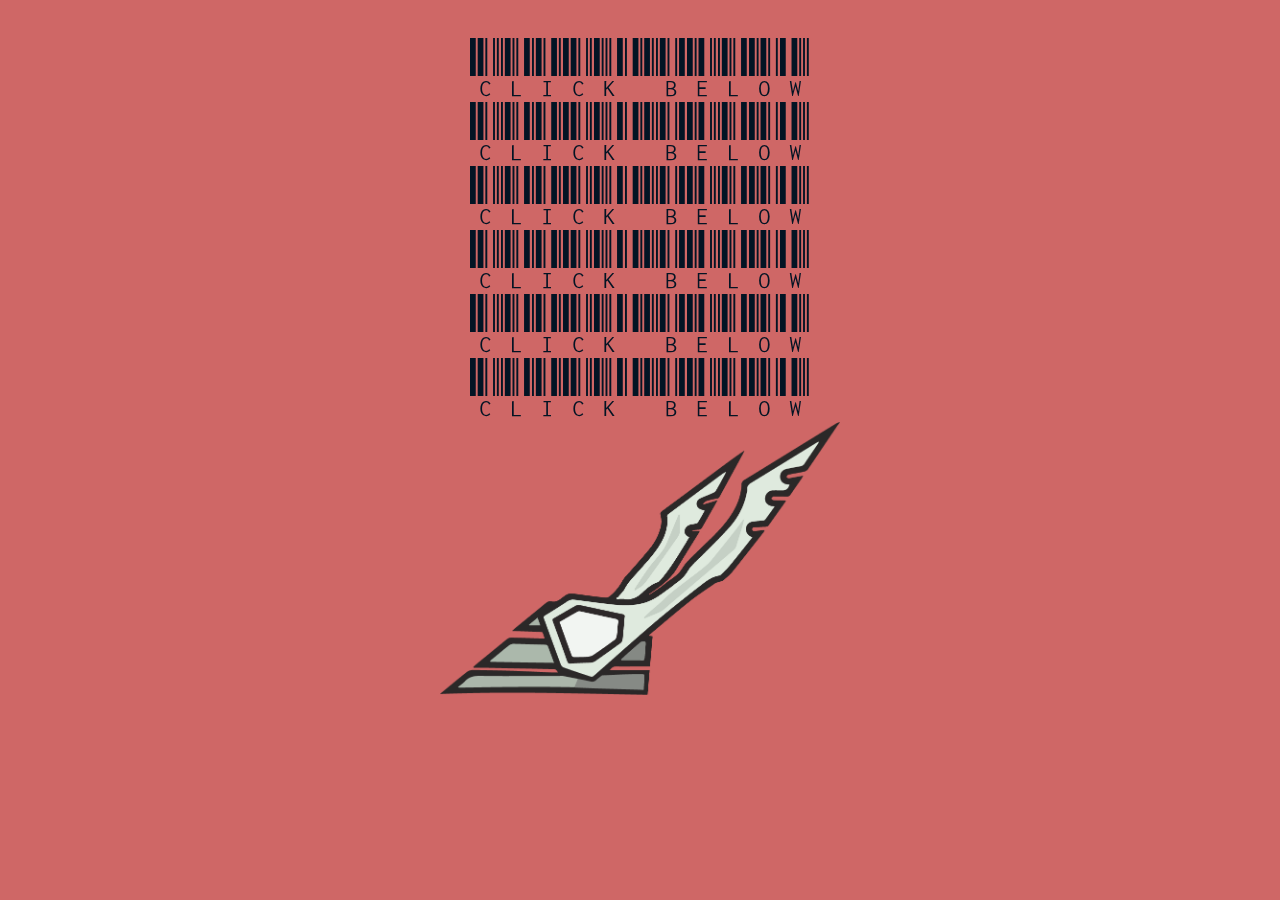
<file: index.html>
<html>
<link href="https://fonts.googleapis.com/css?family=Libre+Barcode+39+Text" rel="stylesheet">

<head>
<link rel="stylesheet" href="styling.css" type="text/css" charset="utf-8">

<title>

KnotScientific

</title>

</head>

<body>
 
<div class="text2">CLICK BELOW</div>
<div class="text3">CLICK BELOW</div>
<div class="text4">CLICK BELOW</div>
<div class="text5">CLICK BELOW</div>
<div class="text6">CLICK BELOW</div>
<div class="text7">CLICK BELOW</div>
 <FORM METHOD="LINK" ACTION="home.html">
  <input class="myButton" type="submit" value="">
</FORM>
 </body>
</html>
</file>
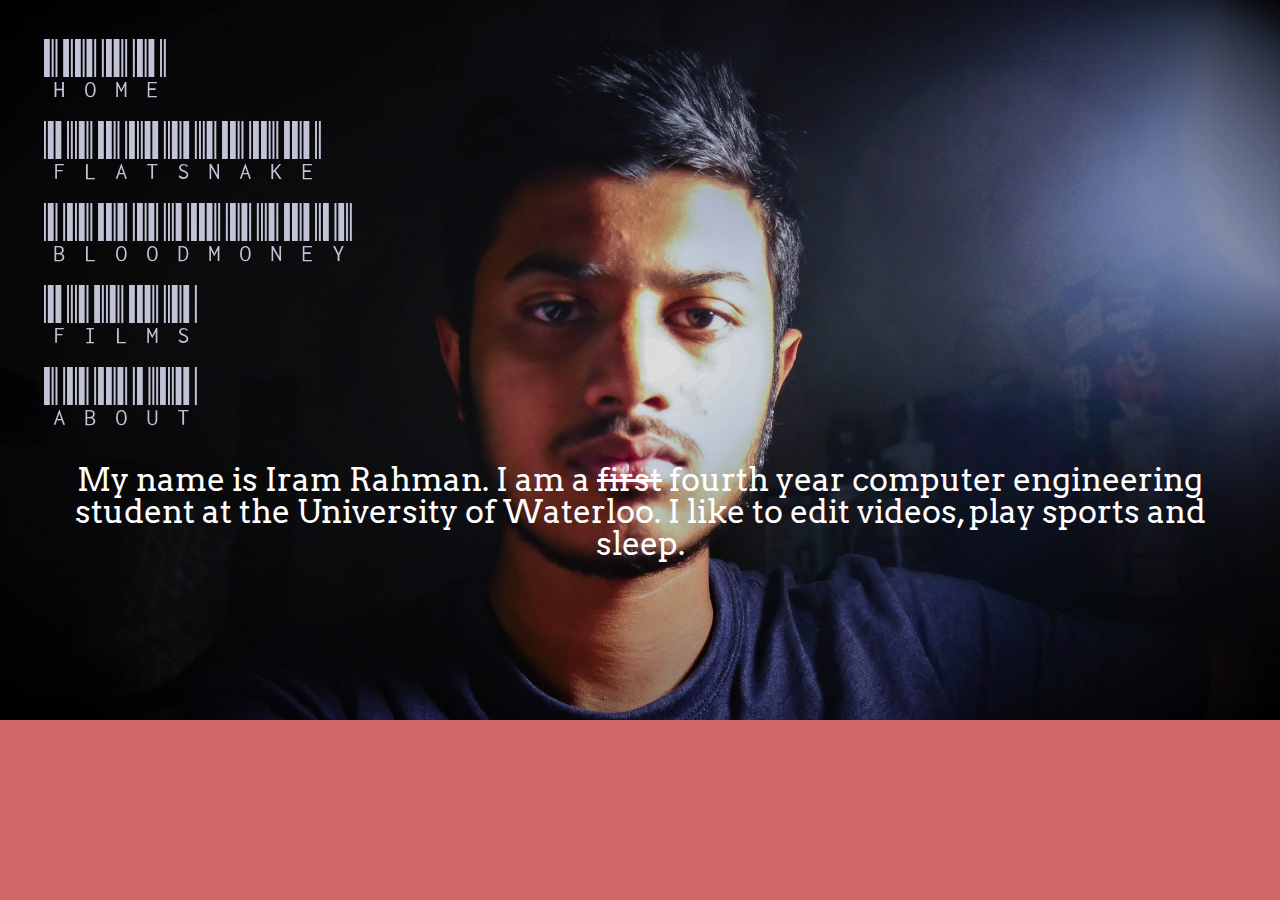
<file: about.html>
<html>
	<link href="https://fonts.googleapis.com/css?family=Libre+Barcode+39+Text" rel="stylesheet">
	<link href="https://fonts.googleapis.com/css?family=Arvo" rel="stylesheet">
	<link rel="stylesheet" href="styleabout.css" type="text/css" charset="utf-8">
	<head>
	<title>

	KnotScientific

	</title>

	</head>

	<body>
   <div id="sidebar">
<FORM METHOD="LINK" ACTION="home.html">
	  <input class="homeButton" type="submit" value="Home">
	</FORM>
		 <FORM METHOD="LINK" ACTION="flat.html">
	  <input class="aboutButton" type="submit" value="flatSnake">
	</FORM>
		 <FORM METHOD="LINK" ACTION="bloodmoney.html">
	  <input class="aboutButton" type="submit" value="BloodMoney">
	</FORM>
		 <FORM METHOD="LINK" ACTION="project.html">
	  <input class="projButton" type="submit" value="Films">
	</FORM>
		 <FORM METHOD="LINK" ACTION="about.html">
	  <input class="aboutButton" type="submit" value="About">
	</FORM>
	</div>  
	<p>My name is Iram Rahman. I am a <del>first</del> fourth year computer engineering student at the University of Waterloo. I like to edit videos, play sports and sleep.</p>

	 </body>
	</html
</file>
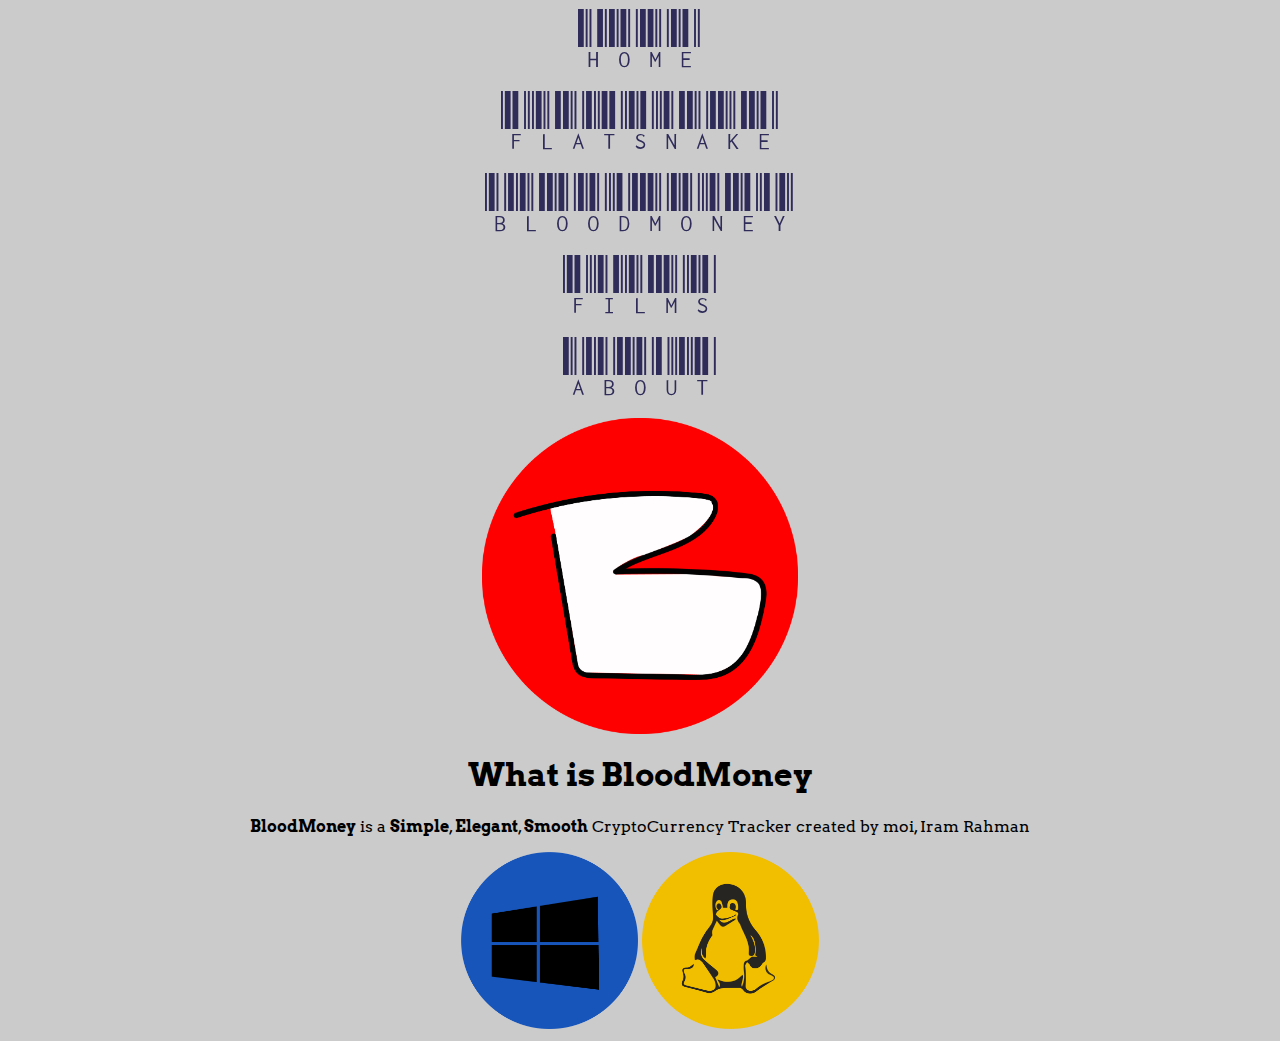
<file: bloodmoney.html>
<html>
	<link href="https://fonts.googleapis.com/css?family=Libre+Barcode+39+Text" rel="stylesheet">
		<link href="https://fonts.googleapis.com/css?family=Bungee+Shade" rel="stylesheet">
	<link href="https://fonts.googleapis.com/css?family=Arvo" rel="stylesheet">
	<link rel="stylesheet" href="bmoney.css" type="text/css" charset="utf-8">
	<head>
	<title>

	KnotScientific

	</title>

	</head>

	<body>
   <div id="sidebar">
<FORM METHOD="LINK" ACTION="home.html">
	  <input class="homeButton" type="submit" value="Home">
	</FORM>
		 <FORM METHOD="LINK" ACTION="flat.html">
	  <input class="aboutButton" type="submit" value="flatSnake">
	</FORM>
		 <FORM METHOD="LINK" ACTION="bloodmoney.html">
	  <input class="aboutButton" type="submit" value="BloodMoney">
	</FORM>
		 <FORM METHOD="LINK" ACTION="project.html">
	  <input class="projButton" type="submit" value="Films">
	</FORM>
		 <FORM METHOD="LINK" ACTION="about.html">
	  <input class="aboutButton" type="submit" value="About">
	</FORM>
	</div>  
 <img src="images/bloodmoney.png" alt="logo">
		<h1>What is BloodMoney</h1>
		<p><b>BloodMoney</b> is a <b>Simple</b>, <b>Elegant</b>, <b>Smooth</b> CryptoCurrency Tracker created by moi, Iram Rahman</p>
<div>
	
	<span><a href="https://drive.google.com/uc?export=download&id=1CsE0EPP8YM2g5pZsmt77rbMHcpVCRz2L">
		<img src="images/windows.png" alt="win" style="width:auto;height:20%;"></a></span>
	<span><a href="https://drive.google.com/uc?export=download&id=1lEhmTGm5FbYyJP8lIgfKAR_RUNpEHk6b">
		<img src="images/server.png" alt="lnux" style="width:auto;height:20%;"></a></span>
		</div>
 </body>
</html>
</file>
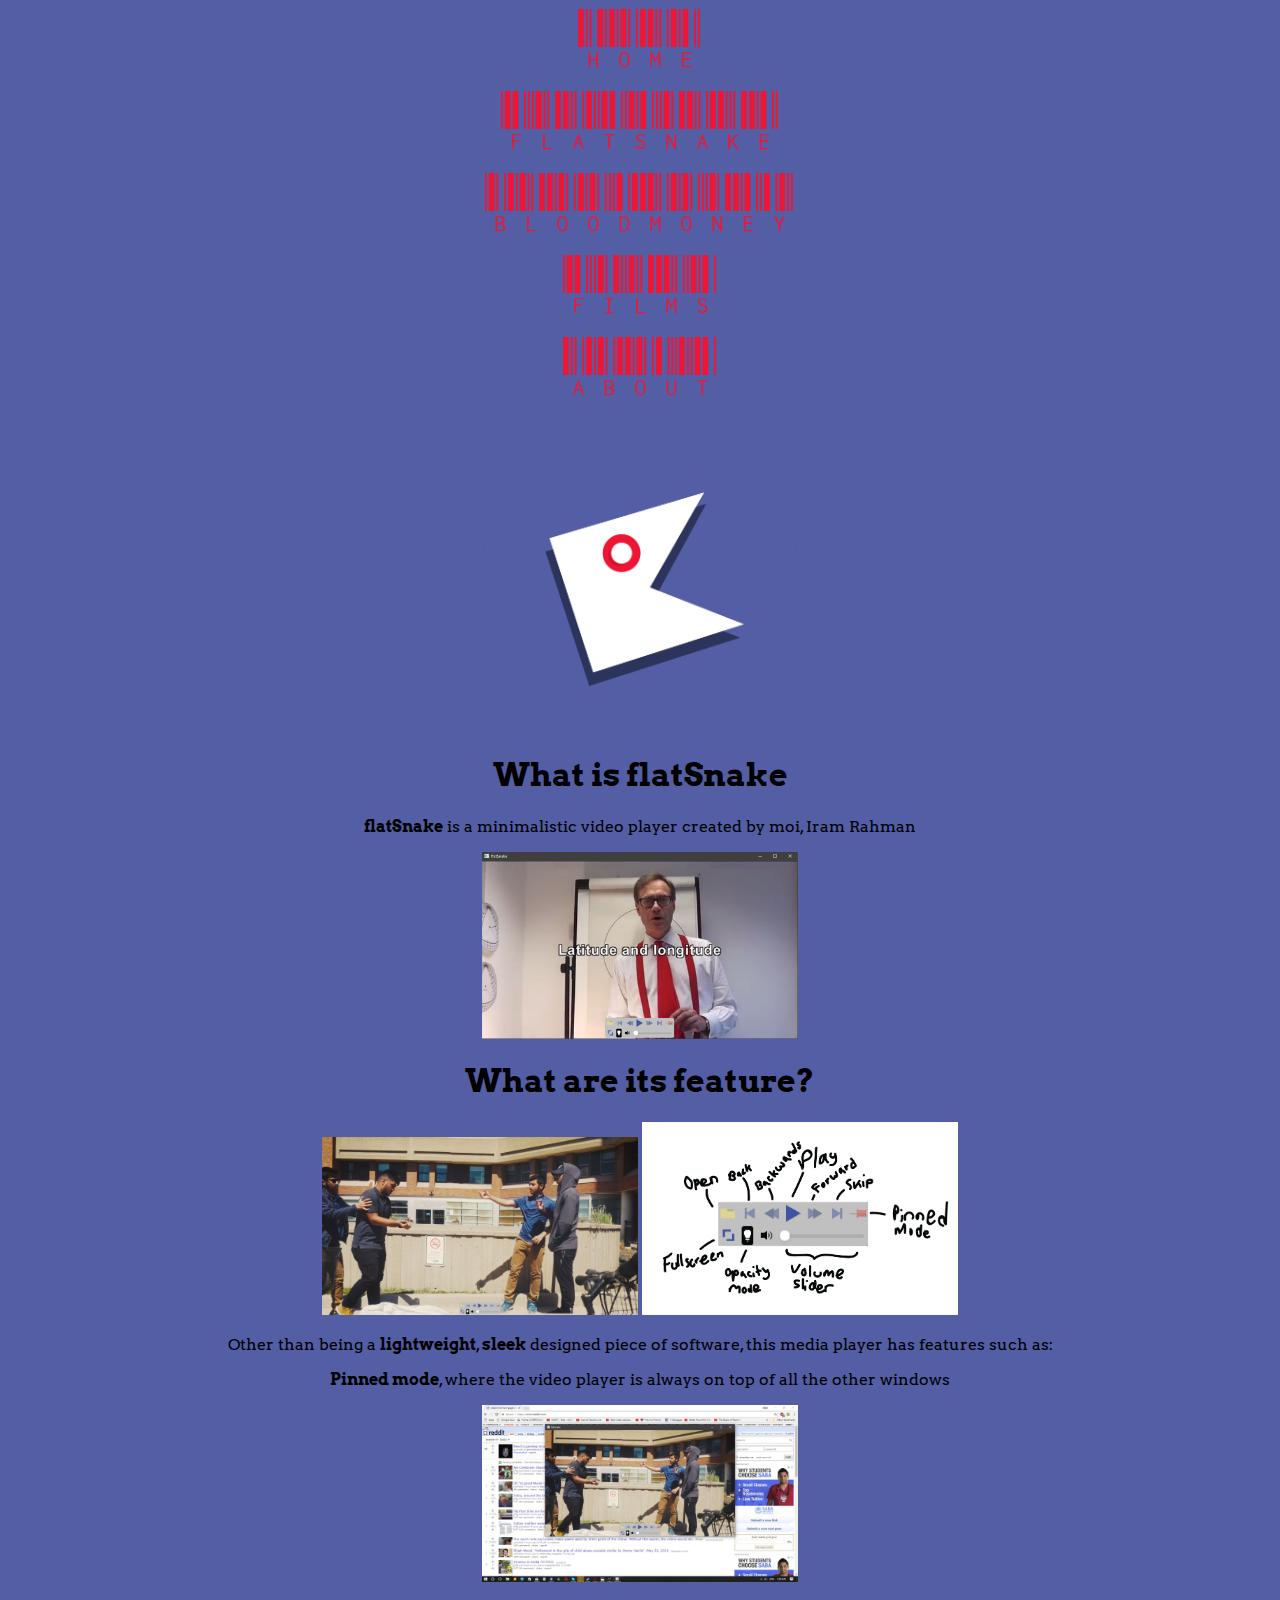
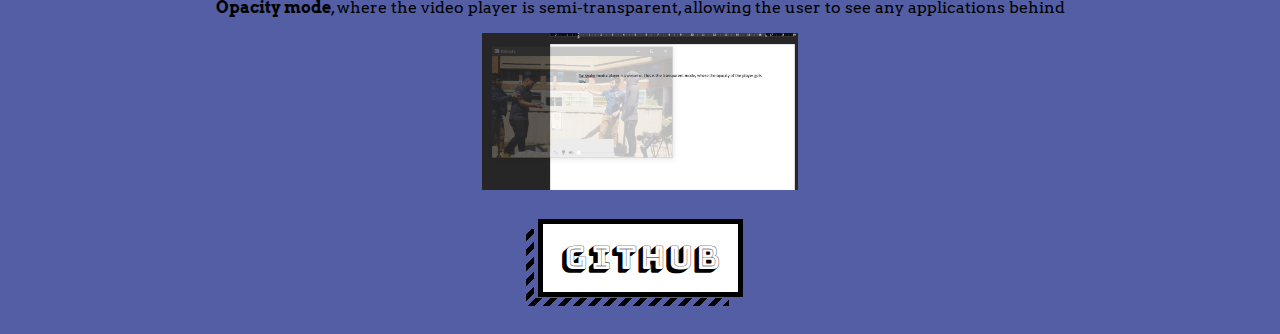
<file: flat.html>
<html>
	<link href="https://fonts.googleapis.com/css?family=Libre+Barcode+39+Text" rel="stylesheet">
		<link href="https://fonts.googleapis.com/css?family=Bungee+Shade" rel="stylesheet">
	<link href="https://fonts.googleapis.com/css?family=Arvo" rel="stylesheet">
	<link rel="stylesheet" href="flat.css" type="text/css" charset="utf-8">
	<head>
	<title>

	KnotScientific

	</title>

	</head>

	<body>
   <div id="sidebar">
<FORM METHOD="LINK" ACTION="home.html">
	  <input class="homeButton" type="submit" value="Home">
	</FORM>
		 <FORM METHOD="LINK" ACTION="flat.html">
	  <input class="aboutButton" type="submit" value="flatSnake">
	</FORM>
		 <FORM METHOD="LINK" ACTION="bloodmoney.html">
	  <input class="aboutButton" type="submit" value="BloodMoney">
	</FORM>
		 <FORM METHOD="LINK" ACTION="project.html">
	  <input class="projButton" type="submit" value="Films">
	</FORM>
		 <FORM METHOD="LINK" ACTION="about.html">
	  <input class="aboutButton" type="submit" value="About">
	</FORM>
	</div>  
 <img src="images/sneklogo.png" alt="logo">
		<h1>What is flatSnake</h1>
		<p><b>flatSnake</b> is a minimalistic video player created by moi, Iram Rahman</p>
 <img src="images/Calatpture.PNG" alt="logo">
		<h1>What are its feature?</h1>
		 <img src="images/pic.JPG" alt="logo">
			<img src="images/instruction.png" alt="Mountain View">
		<p>Other than being a <b>lightweight</b>, <b>sleek</b> designed piece of software, this media player has features such as:</p>		
<p><b>Pinned mode</b>, where the video player is always on top of all the other windows</p>
		 <img src="images/Aaa.JPG" alt="logo">
		<p><b>Opacity mode</b>, where the video player is semi-transparent, allowing the user to see any applications behind</p>
 <img src="images/opacity.JPG" alt="logo">
<div id="rela">
  <a href="https://github.com/KnotScientific/flatSnake"><button class="btn striped-shadow dark"><span>Github</span></button></a>
 </div>
 </body>
</html>
</file>
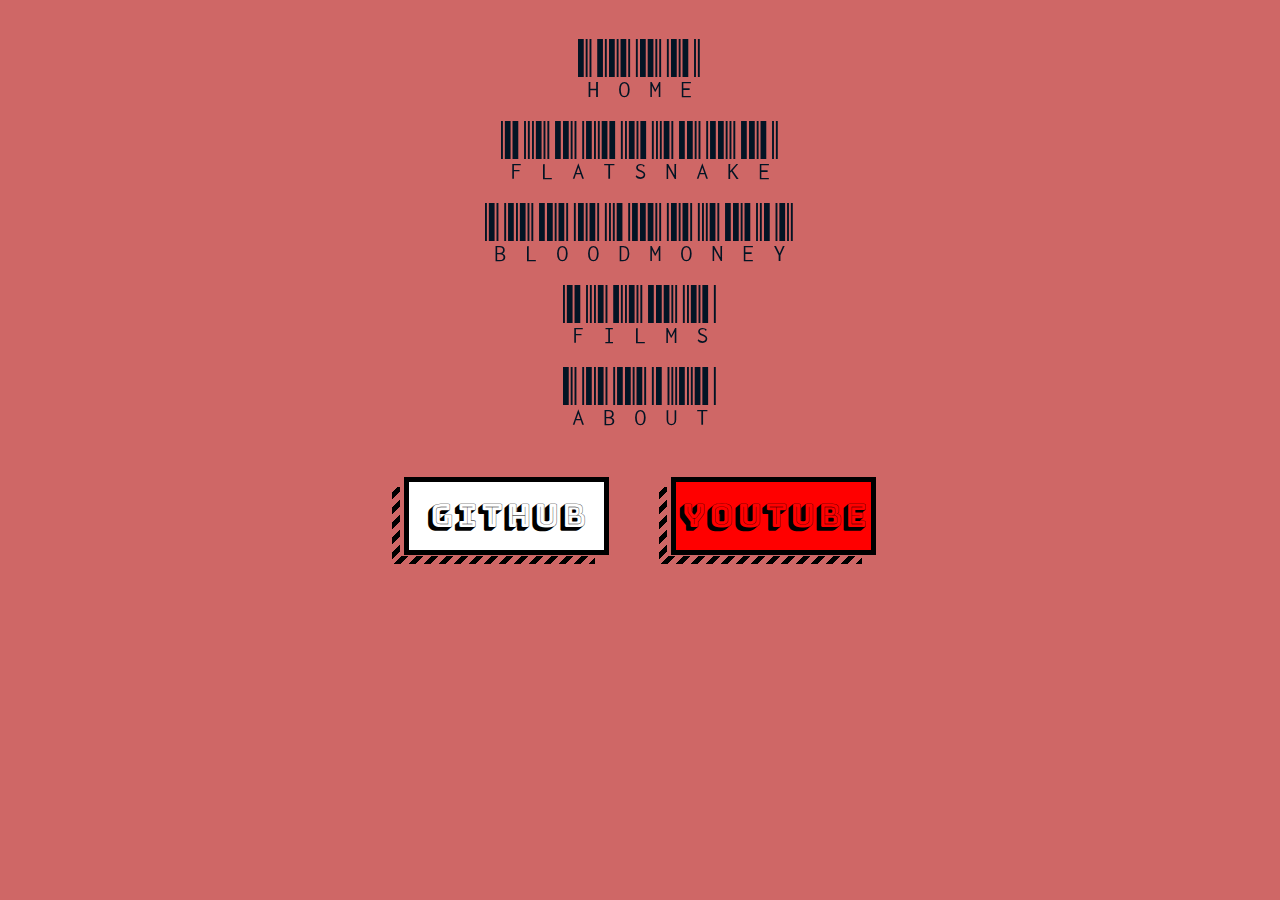
<file: home.html>
<html>
	<link href="https://fonts.googleapis.com/css?family=Libre+Barcode+39+Text" rel="stylesheet">
	<link href="https://fonts.googleapis.com/css?family=Bungee+Shade" rel="stylesheet">
	<link rel="stylesheet" href="stylehome.css" type="text/css" charset="utf-8">
	<head>
	<title>

	KnotScientific

	</title>

	</head>

	<body>
	 <div id="sidebar">
<FORM METHOD="LINK" ACTION="home.html">
	  <input class="homeButton" type="submit" value="Home">
	</FORM>
		 <FORM METHOD="LINK" ACTION="flat.html">
	  <input class="aboutButton" type="submit" value="flatSnake">
	</FORM>
		 <FORM METHOD="LINK" ACTION="bloodmoney.html">
	  <input class="aboutButton" type="submit" value="BloodMoney">
	</FORM>
		 <FORM METHOD="LINK" ACTION="project.html">
	  <input class="projButton" type="submit" value="Films">
	</FORM>
		 <FORM METHOD="LINK" ACTION="about.html">
	  <input class="aboutButton" type="submit" value="About">
	</FORM>
	</div>
	<div id="rela">
		
  <a href="https://github.com/KnotScientific"><button class="btn striped-shadow dark"><span>Github</span></button></a>
<a href="https://www.youtube.com/user/KnotScientific"><button class="btn striped-shadow blue"><span>Youtube</span></button></a>
 </div>
	 </body>
	</html
</file>
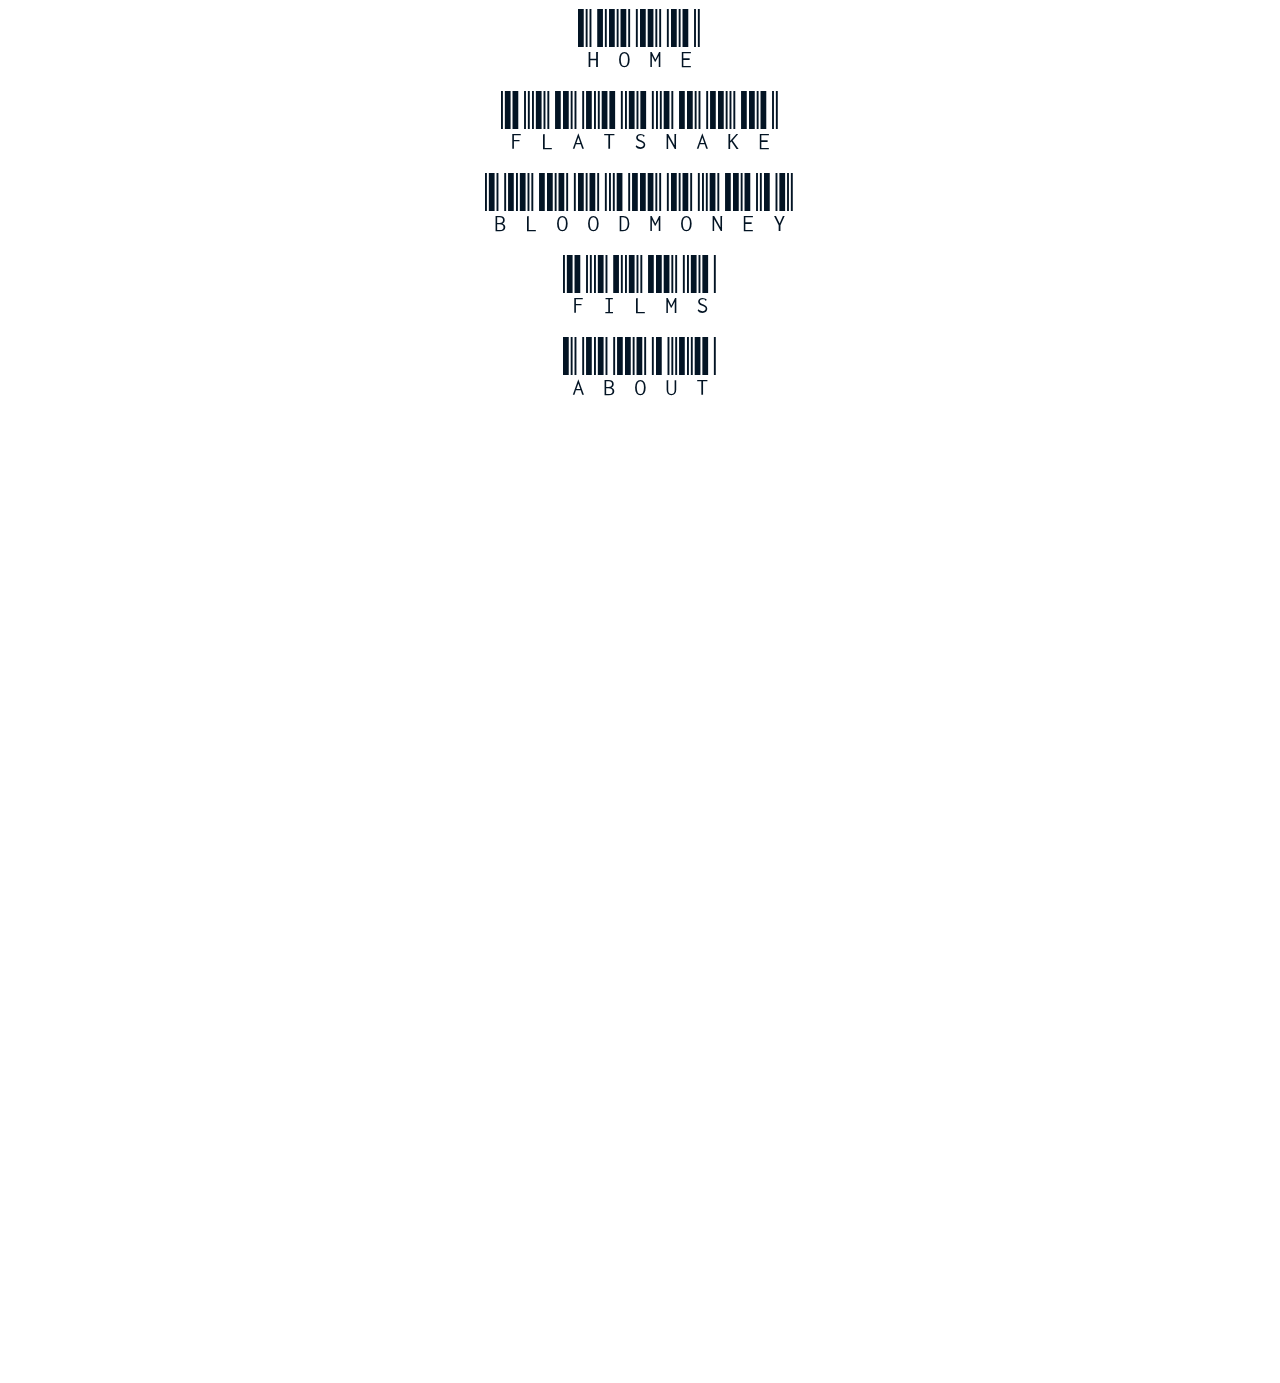
<file: project.html>
<html>
	<link href="https://fonts.googleapis.com/css?family=Libre+Barcode+39+Text" rel="stylesheet">
	<link rel="stylesheet" href="styleproject.css" type="text/css" charset="utf-8">
	<head>
	<title>

	KnotScientific

	</title>

	</head>

	<body>
   <div id="sidebar">
<FORM METHOD="LINK" ACTION="home.html">
	  <input class="homeButton" type="submit" value="Home">
	</FORM>
		 <FORM METHOD="LINK" ACTION="flat.html">
	  <input class="aboutButton" type="submit" value="flatSnake">
	</FORM>
		 <FORM METHOD="LINK" ACTION="bloodmoney.html">
	  <input class="aboutButton" type="submit" value="BloodMoney">
	</FORM>
		 <FORM METHOD="LINK" ACTION="project.html">
	  <input class="projButton" type="submit" value="Films">
	</FORM>
		 <FORM METHOD="LINK" ACTION="about.html">
	  <input class="aboutButton" type="submit" value="About">
	</FORM>
	</div>  
		<div id=vid>
 <iframe src="https://drive.google.com/file/d/0BycjRqwst-geMEJSWFNvLTkydWM/preview" width="560" height="315" frameborder="0" allowfullscreen></iframe>
<iframe width="560" height="315" src="https://www.youtube.com/embed/A31ti5WeKfY?rel=0" frameborder="0" allowfullscreen></iframe>
</div>
  <div id=vid2>
<iframe width="560" height="315" src="https://www.youtube.com/embed/FZsajM6M3UY?rel=0" frameborder="0" allowfullscreen></iframe>
<iframe src="https://drive.google.com/file/d/0B0lKr91Rouc1MjU0Sks3LThldjQ/preview" width="560" height="315" frameborder="0" allowfullscreen></iframe></div>
  		  <div id=vid3>
<iframe width="560" height="315" src="https://www.youtube.com/embed/9FX7-8MTFaE?rel=0" frameborder="0" allowfullscreen></iframe>
<iframe width="560" height="315" src="https://www.youtube.com/embed/8KiesJIM7L8?rel=0" frameborder="0" allowfullscreen></iframe></div>
	 </body>
</html>
</file>
<file: styling.css>
body {
    line-height: 1;
    padding-top: 10px;
    padding-bottom: 10px;
    background-color: #CF6766;
    padding: 30px;
    text-align: center;
}
.text1 {
font-family: 'Libre Barcode 39 Text',bold;
    font-size: 4em;
    color: #031424;
    opacity: 1.0;
      animation: blinker 7s linear infinite;

}
.text2 {
font-family: 'Libre Barcode 39 Text',bold;
    font-size: 4em;
    color: #031424;
    opacity: 1.0;
  animation: blinker2 7s linear infinite;
}
.text3 {
    font-family: 'Libre Barcode 39 Text',bold;
    font-size: 4em;
    color: #031424;
    opacity: 1.0;
  animation: blinker3 7s linear infinite;
}
.text4 {
    font-family: 'Libre Barcode 39 Text',bold;
    font-size: 4em;
    color: #031424;
    opacity: 1.0;
  animation: blinker4 7s linear infinite;
}
.text5 {
    font-family: 'Libre Barcode 39 Text',bold;
    font-size: 4em;
    color: #031424;
    opacity: 1.0;
  animation: blinker5 7s linear infinite;

}
.text6 {
    font-family: 'Libre Barcode 39 Text',bold;
    font-size: 4em;
    color: #031424;
    opacity: 1.0;
  animation: blinker6 7s linear infinite;

}
.text7 {
    font-family: 'Libre Barcode 39 Text',bold;
    font-size: 4em;
    color: #031424;
    opacity: 1.0;
      animation: blinker7 7s linear infinite;

}
@keyframes blinker {  
  13% { opacity: 0.1; }
}
@keyframes blinker2 {  
  26% { opacity: 0.1; }
}
@keyframes blinker3 {  
  39% { opacity: 0.1; }
}
@keyframes blinker4 {  
  52% { opacity: 0.1; }
}
@keyframes blinker5 {  
  65% { opacity: 0.1; }
}
@keyframes blinker6 {  
  78% { opacity: 0.1; }
}
@keyframes blinker7 {  
  91% { opacity: 0.1; }
}
.myButton{
    background:url(hoernled-1.png) no-repeat;
    cursor:pointer;
    border:none;
    width:30em;
    height:30em;
    background-size: contain;
     outline:none;
    -webkit-user-select: none;
-khtml-user-select: none;
-moz-user-select: none;
-o-user-select: none;
user-select: none;
}

.myButton:active /*dfd*/
{   
    -webkit-user-select: none;
-khtml-user-select: none;
-moz-user-select: none;
-o-user-select: none;
user-select: none;
    background:url(hoernled-1.png) no-repeat;
        width:29em; 
    height:29em;
    background-size: contain;
     outline:none;

}
</file>
<file: styleabout.css>
body {
    background-image: url(linkedin.jpg);
      background-repeat: no-repeat;
      background-size: cover;
	background-size: 100% auto;
    line-height: 1;
    padding-top: 10px;
    padding-bottom: 10px;
    background-color: #CF6766;
    padding: 30px;
    text-align: start;
}

.sidebar {
    position:absolute;
}

.text1 {
font-family: 'Libre Barcode 39 Text',bold;
    font-size: 4em;
    color: #031424;
    opacity: 1.0;
      animation: blinker 7s linear infinite;

}
p{
font-family: 'Arvo', serif;
	text-align: center;
font-size: 2em;
color: white;
}

.text2 {
font-family: 'Libre Barcode 39 Text',bold;
    font-size: 4em;
    color: #031424;
    opacity: 1.0;
  animation: blinker2 7s linear infinite;
}
.text3 {
    font-family: 'Libre Barcode 39 Text',bold;
    font-size: 4em;
    color: #031424;
    opacity: 1.0;
  animation: blinker3 7s linear infinite;
}
.text4 {
    font-family: 'Libre Barcode 39 Text',bold;
    font-size: 4em;
    color: #031424;
    opacity: 1.0;
  animation: blinker4 7s linear infinite;
}
.text5 {
    font-family: 'Libre Barcode 39 Text',bold;
    font-size: 4em;
    color: #031424;
    opacity: 1.0;
  animation: blinker5 7s linear infinite;

}
.text6 {
    font-family: 'Libre Barcode 39 Text',bold;
    font-size: 4em;
    color: #031424;
    opacity: 1.0;
  animation: blinker6 7s linear infinite;

}
.text7 {
    font-family: 'Libre Barcode 39 Text',bold;
    font-size: 4em;
    color: #031424;
    opacity: 1.0;
      animation: blinker7 7s linear infinite;

}
@keyframes blinker {  
  13% { opacity: 0.1; }
}
@keyframes blinker2 {  
  26% { opacity: 0.1; }
}
@keyframes blinker3 {  
  39% { opacity: 0.1; }
}
@keyframes blinker4 {  
  52% { opacity: 0.1; }
}
@keyframes blinker5 {  
  65% { opacity: 0.1; }
}
@keyframes blinker6 {  
  78% { opacity: 0.1; }
}
@keyframes blinker7 {  
  91% { opacity: 0.1; }
}
.myButton{
    background:url(hoernled-1.png) no-repeat;
    cursor:pointer;
    border:none;
    width:30em;
    height:30em;
    background-size: contain;
     outline:none;
    -webkit-user-select: none;
-khtml-user-select: none;
-moz-user-select: none;
-o-user-select: none;
user-select: none;
}

.myButton:active /*dfd*/
{   
    -webkit-user-select: none;
-khtml-user-select: none;
-moz-user-select: none;
-o-user-select: none;
user-select: none;
    background:url(hoernled-1.png) no-repeat;
        width:29em; 
    height:29em;
    background-size: contain;
     outline:none;

}
.homeButton{
	    -webkit-transition-duration: 0.4s; /* Safari */
    transition-duration: 0.4s;
	    text-align: start;
	background:none;
	font-family: 'Libre Barcode 39 Text',bold;
    font-size: 4em;
    color: #C2C3D6;
    cursor:pointer;
    border:none;
     outline:none;
    -webkit-user-select: none;
-khtml-user-select: none;
-moz-user-select: none;
-o-user-select: none;
user-select: none;
}

.homeButton:active /*dfd*/
{   
	    text-align: start;
	background:none;
	font-family: 'Libre Barcode 39 Text',bold;
    font-size: 3em;
    color: #031424;
    -webkit-user-select: none;
-khtml-user-select: none;
-moz-user-select: none;
-o-user-select: none;
user-select: none;
     outline:none;

}
.homeButton:hover {
    background-color:#FFFFFF;
    color:#000000;
}
.projButton{
	    -webkit-transition-duration: 0.4s; /* Safari */
    transition-duration: 0.4s;
	    text-align: start;
	background:none;
	font-family: 'Libre Barcode 39 Text',bold;
    font-size: 4em;
    color: #C2C3D6;
    cursor:pointer;
    border:none;
     outline:none;
    -webkit-user-select: none;
-khtml-user-select: none;
-moz-user-select: none;
-o-user-select: none;
user-select: none;
}

.projButton:active /*dfd*/
{   
	    text-align: start;
	background:none;
	font-family: 'Libre Barcode 39 Text',bold;
    font-size: 3em;
    color: #031424;
    -webkit-user-select: none;
-khtml-user-select: none;
-moz-user-select: none;
-o-user-select: none;
user-select: none;
     outline:none;

}
.projButton:hover {
    background-color:#FFFFFF;
    color:#000000;
}
.aboutButton{
	    -webkit-transition-duration: 0.4s; /* Safari */
    transition-duration: 0.4s;
	    text-align: start;
	background:none;
	font-family: 'Libre Barcode 39 Text',bold;
    font-size: 4em;
    color: #C2C3D6;
    cursor:pointer;
    border:none;
     outline:none;
    -webkit-user-select: none;
-khtml-user-select: none;
-moz-user-select: none;
-o-user-select: none;
user-select: none;
}

.aboutButton:active /*dfd*/
{   
	    text-align: start;
	background:none;
	font-family: 'Libre Barcode 39 Text',bold;
    font-size: 3em;
    color: #C2C3D6;
    -webkit-user-select: none;
-khtml-user-select: none;
-moz-user-select: none;
-o-user-select: none;
user-select: none;
     outline:none;

}
.aboutButton:hover {
    background-color:#FFFFFF;
    color:#000000;
}
</file>
<file: bmoney.css>
.sidebar {
    position:absolute;
	text-align: left;
	padding: 30px;
	    padding-top: 10px;
    padding-bottom: 10px;
}
body {
	text-align: center;
    background-color: #CBCBCB;
}
h1{
font-family: 'Arvo', serif;
}
p{
	font-family: 'Arvo', serif;
}
img {
	width:auto;
	max-width:25%;
	height:auto;
}
@import 'https://fonts.googleapis.com/css?family=Bungee+Shade';

*, :after, :before {
  box-sizing: border-box;
}

:focus {
  outline: none;
}

.rela {
  margin: 3rem auto;
  max-width: 660px;
  width: 100%;
  display: flex;
  flex-flow: row wrap;
  justify-content: center;
  outline:none;
}
button {
  overflow: visible;
  border: 0;
  padding: 0;
  margin: 1.8rem;
  outline:none;
}
.btn.striped-shadow span {
  display: block;
  position: relative;
  z-index: 2;
  border: 5px solid;
outline:none
}

.btn.striped-shadow.blue span {
  border-color: #000000;
  background: #FF0000;
  color: #000000;
  outline:none;
}
.btn.striped-shadow.dark span {
  border-color: #000000;
  background: #FFFFFF;
  color: #000000;
}

.btn {
  outline:none;
  font-family: 'Bungee Shade', sans-serif;
  height: 80px;
  line-height: 65px;
  display: inline-block;
  letter-spacing: 1px;
  position: relative;
  font-size: 2rem;
  transition: opacity .3s, z-index .3s step-end, -webkit-transform .3s;
  transition: opacity .3s, z-index .3s step-end, transform .3s;
  transition: opacity .3s,
    z-index .3s step-end,
    transform .3s,
    -webkit-transform .3s;
  z-index: 1;
  background-color: transparent;
  cursor: pointer;
}

.btn {
  outline:none;
  width: 205px;
  height: 78px;
  line-height: 68px;
}



button.btn.striped-shadow.blue:after, button.btn.striped-shadow.blue:before {
  background-image: linear-gradient(
    135deg,
    transparent 0,
    transparent 5px,
    #000000 5px,
    #000000 10px,
    transparent 10px
  );
}

button.btn.striped-shadow.dark:after, button.btn.striped-shadow.dark:before {
  background-image: linear-gradient(
    135deg,
    transparent 0,
    transparent 5px,
    #000000 5px,
    #000000 10px,
    transparent 10px
  );
}

button.btn.striped-shadow:hover:before {
  max-height: calc(100% - 10px);
}

button.btn.striped-shadow:after {
  width: calc(100% - 4px);
  height: 8px;
  left: -10px;
  bottom: -9px;
  background-size: 15px 8px;
  background-repeat: repeat-x;
}
button.btn.striped-shadow:after, button.btn.striped-shadow:before {
  content: '';
  display: block;
  position: absolute;
  z-index: 1;
  transition: max-height .3s, width .3s, -webkit-transform .3s;
  transition: transform .3s, max-height .3s, width .3s;
  transition: transform .3s, max-height .3s, width .3s, -webkit-transform .3s;
}

.btn.striped-shadow:hover {
  -webkit-transform: translate(-12px, 12px);
  -ms-transform: translate(-12px, 12px);
  transform: translate(-12px, 12px);
  z-index: 3;
}

button.btn.striped-shadow:hover:after, button.btn.striped-shadow:hover:before {
  -webkit-transform: translate(12px, -12px);
  -ms-transform: translate(12px, -12px);
  transform: translate(12px, -12px);
}
button.btn.striped-shadow:before {
  width: 8px;
  max-height: calc(100% - 5px);
  height: 100%;
  left: -12px;
  bottom: -5px;
  background-size: 8px 15px;
  background-repeat: repeat-y;
  background-position: 0 100%;
}


.vid{
text-align: center;
  width:100%;
}

.text1 {
font-family: 'Libre Barcode 39 Text',bold;
    font-size: 4em;
    color: #031424;
    opacity: 1.0;
      animation: blinker 7s linear infinite;

}
.text2 {
font-family: 'Libre Barcode 39 Text',bold;
    font-size: 4em;
    color: #031424;
    opacity: 1.0;
  animation: blinker2 7s linear infinite;
}
.text3 {
    font-family: 'Libre Barcode 39 Text',bold;
    font-size: 4em;
    color: #031424;
    opacity: 1.0;
  animation: blinker3 7s linear infinite;
}
.text4 {
    font-family: 'Libre Barcode 39 Text',bold;
    font-size: 4em;
    color: #031424;
    opacity: 1.0;
  animation: blinker4 7s linear infinite;
}
.text5 {
    font-family: 'Libre Barcode 39 Text',bold;
    font-size: 4em;
    color: #031424;
    opacity: 1.0;
  animation: blinker5 7s linear infinite;

}
.text6 {
    font-family: 'Libre Barcode 39 Text',bold;
    font-size: 4em;
    color: #031424;
    opacity: 1.0;
  animation: blinker6 7s linear infinite;

}
.text7 {
    font-family: 'Libre Barcode 39 Text',bold;
    font-size: 4em;
    color: #031424;
    opacity: 1.0;
      animation: blinker7 7s linear infinite;

}
@keyframes blinker {  
  13% { opacity: 0.1; }
}
@keyframes blinker2 {  
  26% { opacity: 0.1; }
}
@keyframes blinker3 {  
  39% { opacity: 0.1; }
}
@keyframes blinker4 {  
  52% { opacity: 0.1; }
}
@keyframes blinker5 {  
  65% { opacity: 0.1; }
}
@keyframes blinker6 {  
  78% { opacity: 0.1; }
}
@keyframes blinker7 {  
  91% { opacity: 0.1; }
}
.myButton{
    background:url(hoernled-1.png) no-repeat;
    cursor:pointer;
    border:none;
    width:30em;
    height:30em;
    background-size: contain;
     outline:none;
    -webkit-user-select: none;
-khtml-user-select: none;
-moz-user-select: none;
-o-user-select: none;
user-select: none;
}

.myButton:active /*dfd*/
{   
    -webkit-user-select: none;
-khtml-user-select: none;
-moz-user-select: none;
-o-user-select: none;
user-select: none;
    background:url(hoernled-1.png) no-repeat;
        width:29em; 
    height:29em;
    background-size: contain;
     outline:none;

}
.homeButton{
	    -webkit-transition-duration: 0.4s; /* Safari */
    transition-duration: 0.4s;
	    text-align: start;
	background:none;
	font-family: 'Libre Barcode 39 Text',bold;
    font-size: 4em;
    color: #2F2C5A;
    cursor:pointer;
    border:none;
     outline:none;
    -webkit-user-select: none;
-khtml-user-select: none;
-moz-user-select: none;
-o-user-select: none;
user-select: none;
}

.homeButton:active /*dfd*/
{   
	    text-align: start;
	background:none;
	font-family: 'Libre Barcode 39 Text',bold;
    font-size: 3em;
    color: #2F2C5A;
    -webkit-user-select: none;
-khtml-user-select: none;
-moz-user-select: none;
-o-user-select: none;
user-select: none;
     outline:none;

}
.homeButton:hover {
    background-color: #2F2C5A; /* Green */
    color: white;
}
.projButton{
	    -webkit-transition-duration: 0.4s; /* Safari */
    transition-duration: 0.4s;
	    text-align: start;
	background:none;
	font-family: 'Libre Barcode 39 Text',bold;
    font-size: 4em;
    color: #2F2C5A;
    cursor:pointer;
    border:none;
     outline:none;
    -webkit-user-select: none;
-khtml-user-select: none;
-moz-user-select: none;
-o-user-select: none;
user-select: none;
}

.projButton:active /*dfd*/
{   
	    text-align: start;
	background:none;
	font-family: 'Libre Barcode 39 Text',bold;
    font-size: 3em;
    color: #2F2C5A;
    -webkit-user-select: none;
-khtml-user-select: none;
-moz-user-select: none;
-o-user-select: none;
user-select: none;
     outline:none;

}
.projButton:hover {
    background-color: #2F2C5A; /* Green */
    color: white;
}
.aboutButton{
	    -webkit-transition-duration: 0.4s; /* Safari */
    transition-duration: 0.4s;
	    text-align: start;
	background:none;
	font-family: 'Libre Barcode 39 Text',bold;
    font-size: 4em;
    color: #2F2C5A;
    cursor:pointer;
    border:none;
     outline:none;
    -webkit-user-select: none;
-khtml-user-select: none;
-moz-user-select: none;
-o-user-select: none;
user-select: none;
}

.aboutButton:active /*dfd*/
{   
	    text-align: start;
	background:none;
	font-family: 'Libre Barcode 39 Text',bold;
    font-size: 3em;
    color: #2F2C5A;
    -webkit-user-select: none;
-khtml-user-select: none;
-moz-user-select: none;
-o-user-select: none;
user-select: none;
     outline:none;

}
.aboutButton:hover {
    background-color: #2F2C5A; /* Green */
    color: white;
}
</file>
<file: flat.css>
.sidebar {
    position:absolute;
	text-align: left;
	padding: 30px;
	    padding-top: 10px;
    padding-bottom: 10px;
}
body {
	text-align: center;
    background-color: #535EA5;
}
h1{
font-family: 'Arvo', serif;
}
p{
	font-family: 'Arvo', serif;
}
img {
	width:auto;
	max-width:25%;
	height:auto;
}
@import 'https://fonts.googleapis.com/css?family=Bungee+Shade';

*, :after, :before {
  box-sizing: border-box;
}

:focus {
  outline: none;
}

.rela {
  margin: 3rem auto;
  max-width: 660px;
  width: 100%;
  display: flex;
  flex-flow: row wrap;
  justify-content: center;
  outline:none;
}
button {
  overflow: visible;
  border: 0;
  padding: 0;
  margin: 1.8rem;
  outline:none;
}
.btn.striped-shadow span {
  display: block;
  position: relative;
  z-index: 2;
  border: 5px solid;
outline:none
}

.btn.striped-shadow.blue span {
  border-color: #000000;
  background: #FF0000;
  color: #000000;
  outline:none;
}
.btn.striped-shadow.dark span {
  border-color: #000000;
  background: #FFFFFF;
  color: #000000;
}

.btn {
  outline:none;
  font-family: 'Bungee Shade', sans-serif;
  height: 80px;
  line-height: 65px;
  display: inline-block;
  letter-spacing: 1px;
  position: relative;
  font-size: 2rem;
  transition: opacity .3s, z-index .3s step-end, -webkit-transform .3s;
  transition: opacity .3s, z-index .3s step-end, transform .3s;
  transition: opacity .3s,
    z-index .3s step-end,
    transform .3s,
    -webkit-transform .3s;
  z-index: 1;
  background-color: transparent;
  cursor: pointer;
}

.btn {
  outline:none;
  width: 205px;
  height: 78px;
  line-height: 68px;
}



button.btn.striped-shadow.blue:after, button.btn.striped-shadow.blue:before {
  background-image: linear-gradient(
    135deg,
    transparent 0,
    transparent 5px,
    #000000 5px,
    #000000 10px,
    transparent 10px
  );
}

button.btn.striped-shadow.dark:after, button.btn.striped-shadow.dark:before {
  background-image: linear-gradient(
    135deg,
    transparent 0,
    transparent 5px,
    #000000 5px,
    #000000 10px,
    transparent 10px
  );
}

button.btn.striped-shadow:hover:before {
  max-height: calc(100% - 10px);
}

button.btn.striped-shadow:after {
  width: calc(100% - 4px);
  height: 8px;
  left: -10px;
  bottom: -9px;
  background-size: 15px 8px;
  background-repeat: repeat-x;
}
button.btn.striped-shadow:after, button.btn.striped-shadow:before {
  content: '';
  display: block;
  position: absolute;
  z-index: 1;
  transition: max-height .3s, width .3s, -webkit-transform .3s;
  transition: transform .3s, max-height .3s, width .3s;
  transition: transform .3s, max-height .3s, width .3s, -webkit-transform .3s;
}

.btn.striped-shadow:hover {
  -webkit-transform: translate(-12px, 12px);
  -ms-transform: translate(-12px, 12px);
  transform: translate(-12px, 12px);
  z-index: 3;
}

button.btn.striped-shadow:hover:after, button.btn.striped-shadow:hover:before {
  -webkit-transform: translate(12px, -12px);
  -ms-transform: translate(12px, -12px);
  transform: translate(12px, -12px);
}
button.btn.striped-shadow:before {
  width: 8px;
  max-height: calc(100% - 5px);
  height: 100%;
  left: -12px;
  bottom: -5px;
  background-size: 8px 15px;
  background-repeat: repeat-y;
  background-position: 0 100%;
}


.vid{
text-align: center;
  width:100%;
}

.text1 {
font-family: 'Libre Barcode 39 Text',bold;
    font-size: 4em;
    color: #031424;
    opacity: 1.0;
      animation: blinker 7s linear infinite;

}
.text2 {
font-family: 'Libre Barcode 39 Text',bold;
    font-size: 4em;
    color: #031424;
    opacity: 1.0;
  animation: blinker2 7s linear infinite;
}
.text3 {
    font-family: 'Libre Barcode 39 Text',bold;
    font-size: 4em;
    color: #031424;
    opacity: 1.0;
  animation: blinker3 7s linear infinite;
}
.text4 {
    font-family: 'Libre Barcode 39 Text',bold;
    font-size: 4em;
    color: #031424;
    opacity: 1.0;
  animation: blinker4 7s linear infinite;
}
.text5 {
    font-family: 'Libre Barcode 39 Text',bold;
    font-size: 4em;
    color: #031424;
    opacity: 1.0;
  animation: blinker5 7s linear infinite;

}
.text6 {
    font-family: 'Libre Barcode 39 Text',bold;
    font-size: 4em;
    color: #031424;
    opacity: 1.0;
  animation: blinker6 7s linear infinite;

}
.text7 {
    font-family: 'Libre Barcode 39 Text',bold;
    font-size: 4em;
    color: #031424;
    opacity: 1.0;
      animation: blinker7 7s linear infinite;

}
@keyframes blinker {  
  13% { opacity: 0.1; }
}
@keyframes blinker2 {  
  26% { opacity: 0.1; }
}
@keyframes blinker3 {  
  39% { opacity: 0.1; }
}
@keyframes blinker4 {  
  52% { opacity: 0.1; }
}
@keyframes blinker5 {  
  65% { opacity: 0.1; }
}
@keyframes blinker6 {  
  78% { opacity: 0.1; }
}
@keyframes blinker7 {  
  91% { opacity: 0.1; }
}
.myButton{
    background:url(hoernled-1.png) no-repeat;
    cursor:pointer;
    border:none;
    width:30em;
    height:30em;
    background-size: contain;
     outline:none;
    -webkit-user-select: none;
-khtml-user-select: none;
-moz-user-select: none;
-o-user-select: none;
user-select: none;
}

.myButton:active /*dfd*/
{   
    -webkit-user-select: none;
-khtml-user-select: none;
-moz-user-select: none;
-o-user-select: none;
user-select: none;
    background:url(hoernled-1.png) no-repeat;
        width:29em; 
    height:29em;
    background-size: contain;
     outline:none;

}
.homeButton{
	    -webkit-transition-duration: 0.4s; /* Safari */
    transition-duration: 0.4s;
	    text-align: start;
	background:none;
	font-family: 'Libre Barcode 39 Text',bold;
    font-size: 4em;
    color: #EF1635;
    cursor:pointer;
    border:none;
     outline:none;
    -webkit-user-select: none;
-khtml-user-select: none;
-moz-user-select: none;
-o-user-select: none;
user-select: none;
}

.homeButton:active /*dfd*/
{   
	    text-align: start;
	background:none;
	font-family: 'Libre Barcode 39 Text',bold;
    font-size: 3em;
    color: #EF1635;
    -webkit-user-select: none;
-khtml-user-select: none;
-moz-user-select: none;
-o-user-select: none;
user-select: none;
     outline:none;

}
.homeButton:hover {
    background-color: #EF1635; /* Green */
    color: white;
}
.projButton{
	    -webkit-transition-duration: 0.4s; /* Safari */
    transition-duration: 0.4s;
	    text-align: start;
	background:none;
	font-family: 'Libre Barcode 39 Text',bold;
    font-size: 4em;
    color: #EF1635;
    cursor:pointer;
    border:none;
     outline:none;
    -webkit-user-select: none;
-khtml-user-select: none;
-moz-user-select: none;
-o-user-select: none;
user-select: none;
}

.projButton:active /*dfd*/
{   
	    text-align: start;
	background:none;
	font-family: 'Libre Barcode 39 Text',bold;
    font-size: 3em;
    color: #EF1635;
    -webkit-user-select: none;
-khtml-user-select: none;
-moz-user-select: none;
-o-user-select: none;
user-select: none;
     outline:none;

}
.projButton:hover {
    background-color: #EF1635; /* Green */
    color: white;
}
.aboutButton{
	    -webkit-transition-duration: 0.4s; /* Safari */
    transition-duration: 0.4s;
	    text-align: start;
	background:none;
	font-family: 'Libre Barcode 39 Text',bold;
    font-size: 4em;
    color: #EF1635;
    cursor:pointer;
    border:none;
     outline:none;
    -webkit-user-select: none;
-khtml-user-select: none;
-moz-user-select: none;
-o-user-select: none;
user-select: none;
}

.aboutButton:active /*dfd*/
{   
	    text-align: start;
	background:none;
	font-family: 'Libre Barcode 39 Text',bold;
    font-size: 3em;
    color: #EF1635;
    -webkit-user-select: none;
-khtml-user-select: none;
-moz-user-select: none;
-o-user-select: none;
user-select: none;
     outline:none;

}
.aboutButton:hover {
    background-color: #EF1635; /* Green */
    color: white;
}
</file>
<file: stylehome.css>
body {
    line-height: 1;
    padding-top: 10px;
    padding-bottom: 10px;
    background-color: #CF6766;
    padding: 30px;
    text-align: center;
}

.sidebar {
    position:absolute;
}

@import 'https://fonts.googleapis.com/css?family=Bungee+Shade';

*, :after, :before {
  box-sizing: border-box;
}

:focus {
  outline: none;
}

.rela {
  margin: 3rem auto;
  max-width: 660px;
  width: 100%;
  display: flex;
  flex-flow: row wrap;
  justify-content: center;
  outline:none;
}
button {
  overflow: visible;
  border: 0;
  padding: 0;
  margin: 1.8rem;
  outline:none;
}
.btn.striped-shadow span {
  display: block;
  position: relative;
  z-index: 2;
  border: 5px solid;
outline:none
}

.btn.striped-shadow.blue span {
  border-color: #000000;
  background: #FF0000;
  color: #000000;
  outline:none;
}
.btn.striped-shadow.dark span {
  border-color: #000000;
  background: #FFFFFF;
  color: #000000;
}

.btn {
  outline:none;
  font-family: 'Bungee Shade', sans-serif;
  height: 80px;
  line-height: 65px;
  display: inline-block;
  letter-spacing: 1px;
  position: relative;
  font-size: 2rem;
  transition: opacity .3s, z-index .3s step-end, -webkit-transform .3s;
  transition: opacity .3s, z-index .3s step-end, transform .3s;
  transition: opacity .3s,
    z-index .3s step-end,
    transform .3s,
    -webkit-transform .3s;
  z-index: 1;
  background-color: transparent;
  cursor: pointer;
}

.btn {
  outline:none;
  width: 205px;
  height: 78px;
  line-height: 68px;
}



button.btn.striped-shadow.blue:after, button.btn.striped-shadow.blue:before {
  background-image: linear-gradient(
    135deg,
    transparent 0,
    transparent 5px,
    #000000 5px,
    #000000 10px,
    transparent 10px
  );
}

button.btn.striped-shadow.dark:after, button.btn.striped-shadow.dark:before {
  background-image: linear-gradient(
    135deg,
    transparent 0,
    transparent 5px,
    #000000 5px,
    #000000 10px,
    transparent 10px
  );
}

button.btn.striped-shadow:hover:before {
  max-height: calc(100% - 10px);
}

button.btn.striped-shadow:after {
  width: calc(100% - 4px);
  height: 8px;
  left: -10px;
  bottom: -9px;
  background-size: 15px 8px;
  background-repeat: repeat-x;
}
button.btn.striped-shadow:after, button.btn.striped-shadow:before {
  content: '';
  display: block;
  position: absolute;
  z-index: 1;
  transition: max-height .3s, width .3s, -webkit-transform .3s;
  transition: transform .3s, max-height .3s, width .3s;
  transition: transform .3s, max-height .3s, width .3s, -webkit-transform .3s;
}

.btn.striped-shadow:hover {
  -webkit-transform: translate(-12px, 12px);
  -ms-transform: translate(-12px, 12px);
  transform: translate(-12px, 12px);
  z-index: 3;
}

button.btn.striped-shadow:hover:after, button.btn.striped-shadow:hover:before {
  -webkit-transform: translate(12px, -12px);
  -ms-transform: translate(12px, -12px);
  transform: translate(12px, -12px);
}
button.btn.striped-shadow:before {
  width: 8px;
  max-height: calc(100% - 5px);
  height: 100%;
  left: -12px;
  bottom: -5px;
  background-size: 8px 15px;
  background-repeat: repeat-y;
  background-position: 0 100%;
}

.vid{
text-align: center;
  width:100%;
}

.text1 {
font-family: 'Libre Barcode 39 Text',bold;
    font-size: 4em;
    color: #031424;
    opacity: 1.0;
      animation: blinker 7s linear infinite;

}
.text2 {
font-family: 'Libre Barcode 39 Text',bold;
    font-size: 4em;
    color: #031424;
    opacity: 1.0;
  animation: blinker2 7s linear infinite;
}
.text3 {
    font-family: 'Libre Barcode 39 Text',bold;
    font-size: 4em;
    color: #031424;
    opacity: 1.0;
  animation: blinker3 7s linear infinite;
}
.text4 {
    font-family: 'Libre Barcode 39 Text',bold;
    font-size: 4em;
    color: #031424;
    opacity: 1.0;
  animation: blinker4 7s linear infinite;
}
.text5 {
    font-family: 'Libre Barcode 39 Text',bold;
    font-size: 4em;
    color: #031424;
    opacity: 1.0;
  animation: blinker5 7s linear infinite;

}
.text6 {
    font-family: 'Libre Barcode 39 Text',bold;
    font-size: 4em;
    color: #031424;
    opacity: 1.0;
  animation: blinker6 7s linear infinite;

}
.text7 {
    font-family: 'Libre Barcode 39 Text',bold;
    font-size: 4em;
    color: #031424;
    opacity: 1.0;
      animation: blinker7 7s linear infinite;

}
@keyframes blinker {  
  13% { opacity: 0.1; }
}
@keyframes blinker2 {  
  26% { opacity: 0.1; }
}
@keyframes blinker3 {  
  39% { opacity: 0.1; }
}
@keyframes blinker4 {  
  52% { opacity: 0.1; }
}
@keyframes blinker5 {  
  65% { opacity: 0.1; }
}
@keyframes blinker6 {  
  78% { opacity: 0.1; }
}
@keyframes blinker7 {  
  91% { opacity: 0.1; }
}
.myButton{
    background:url(hoernled-1.png) no-repeat;
    cursor:pointer;
    border:none;
    width:30em;
    height:30em;
    background-size: contain;
     outline:none;
    -webkit-user-select: none;
-khtml-user-select: none;
-moz-user-select: none;
-o-user-select: none;
user-select: none;
}

.myButton:active /*dfd*/
{   
    -webkit-user-select: none;
-khtml-user-select: none;
-moz-user-select: none;
-o-user-select: none;
user-select: none;
    background:url(hoernled-1.png) no-repeat;
        width:29em; 
    height:29em;
    background-size: contain;
     outline:none;

}
.homeButton{
	    -webkit-transition-duration: 0.4s; /* Safari */
    transition-duration: 0.4s;
	    text-align: start;
	background:none;
	font-family: 'Libre Barcode 39 Text',bold;
    font-size: 4em;
    color: #031424;
    cursor:pointer;
    border:none;
     outline:none;
    -webkit-user-select: none;
-khtml-user-select: none;
-moz-user-select: none;
-o-user-select: none;
user-select: none;
}

.homeButton:active /*dfd*/
{   
	    text-align: start;
	background:none;
	font-family: 'Libre Barcode 39 Text',bold;
    font-size: 3em;
    color: #031424;
    -webkit-user-select: none;
-khtml-user-select: none;
-moz-user-select: none;
-o-user-select: none;
user-select: none;
     outline:none;

}
.homeButton:hover {
    background-color: #000000; /* Green */
    color: white;
}
.projButton{
	    -webkit-transition-duration: 0.4s; /* Safari */
    transition-duration: 0.4s;
	    text-align: start;
	background:none;
	font-family: 'Libre Barcode 39 Text',bold;
    font-size: 4em;
    color: #031424;
    cursor:pointer;
    border:none;
     outline:none;
    -webkit-user-select: none;
-khtml-user-select: none;
-moz-user-select: none;
-o-user-select: none;
user-select: none;
}

.projButton:active /*dfd*/
{   
	    text-align: start;
	background:none;
	font-family: 'Libre Barcode 39 Text',bold;
    font-size: 3em;
    color: #031424;
    -webkit-user-select: none;
-khtml-user-select: none;
-moz-user-select: none;
-o-user-select: none;
user-select: none;
     outline:none;

}
.projButton:hover {
    background-color: #000000; /* Green */
    color: white;
}
.aboutButton{
	    -webkit-transition-duration: 0.4s; /* Safari */
    transition-duration: 0.4s;
	    text-align: start;
	background:none;
	font-family: 'Libre Barcode 39 Text',bold;
    font-size: 4em;
    color: #031424;
    cursor:pointer;
    border:none;
     outline:none;
    -webkit-user-select: none;
-khtml-user-select: none;
-moz-user-select: none;
-o-user-select: none;
user-select: none;
}

.aboutButton:active /*dfd*/
{   
	    text-align: start;
	background:none;
	font-family: 'Libre Barcode 39 Text',bold;
    font-size: 3em;
    color: #031424;
    -webkit-user-select: none;
-khtml-user-select: none;
-moz-user-select: none;
-o-user-select: none;
user-select: none;
     outline:none;

}
.aboutButton:hover {
    background-color: #000000; /* Green */
    color: white;
}
</file>
<file: styleproject.css>
.sidebar {
    position:absolute;
	text-align: left;
	padding: 30px;
	    padding-top: 10px;
    padding-bottom: 10px;
}
body {
	text-align: center;
    background-color: #ffffff;
}

.vid{
text-align: center;
  width:100%;
}

.text1 {
font-family: 'Libre Barcode 39 Text',bold;
    font-size: 4em;
    color: #031424;
    opacity: 1.0;
      animation: blinker 7s linear infinite;

}
.text2 {
font-family: 'Libre Barcode 39 Text',bold;
    font-size: 4em;
    color: #031424;
    opacity: 1.0;
  animation: blinker2 7s linear infinite;
}
.text3 {
    font-family: 'Libre Barcode 39 Text',bold;
    font-size: 4em;
    color: #031424;
    opacity: 1.0;
  animation: blinker3 7s linear infinite;
}
.text4 {
    font-family: 'Libre Barcode 39 Text',bold;
    font-size: 4em;
    color: #031424;
    opacity: 1.0;
  animation: blinker4 7s linear infinite;
}
.text5 {
    font-family: 'Libre Barcode 39 Text',bold;
    font-size: 4em;
    color: #031424;
    opacity: 1.0;
  animation: blinker5 7s linear infinite;

}
.text6 {
    font-family: 'Libre Barcode 39 Text',bold;
    font-size: 4em;
    color: #031424;
    opacity: 1.0;
  animation: blinker6 7s linear infinite;

}
.text7 {
    font-family: 'Libre Barcode 39 Text',bold;
    font-size: 4em;
    color: #031424;
    opacity: 1.0;
      animation: blinker7 7s linear infinite;

}
@keyframes blinker {  
  13% { opacity: 0.1; }
}
@keyframes blinker2 {  
  26% { opacity: 0.1; }
}
@keyframes blinker3 {  
  39% { opacity: 0.1; }
}
@keyframes blinker4 {  
  52% { opacity: 0.1; }
}
@keyframes blinker5 {  
  65% { opacity: 0.1; }
}
@keyframes blinker6 {  
  78% { opacity: 0.1; }
}
@keyframes blinker7 {  
  91% { opacity: 0.1; }
}
.myButton{
    background:url(hoernled-1.png) no-repeat;
    cursor:pointer;
    border:none;
    width:30em;
    height:30em;
    background-size: contain;
     outline:none;
    -webkit-user-select: none;
-khtml-user-select: none;
-moz-user-select: none;
-o-user-select: none;
user-select: none;
}

.myButton:active /*dfd*/
{   
    -webkit-user-select: none;
-khtml-user-select: none;
-moz-user-select: none;
-o-user-select: none;
user-select: none;
    background:url(hoernled-1.png) no-repeat;
        width:29em; 
    height:29em;
    background-size: contain;
     outline:none;

}
.homeButton{
	    -webkit-transition-duration: 0.4s; /* Safari */
    transition-duration: 0.4s;
	    text-align: start;
	background:none;
	font-family: 'Libre Barcode 39 Text',bold;
    font-size: 4em;
    color: #031424;
    cursor:pointer;
    border:none;
     outline:none;
    -webkit-user-select: none;
-khtml-user-select: none;
-moz-user-select: none;
-o-user-select: none;
user-select: none;
}

.homeButton:active /*dfd*/
{   
	    text-align: start;
	background:none;
	font-family: 'Libre Barcode 39 Text',bold;
    font-size: 3em;
    color: #031424;
    -webkit-user-select: none;
-khtml-user-select: none;
-moz-user-select: none;
-o-user-select: none;
user-select: none;
     outline:none;

}
.homeButton:hover {
    background-color: #000000; /* Green */
    color: white;
}
.projButton{
	    -webkit-transition-duration: 0.4s; /* Safari */
    transition-duration: 0.4s;
	    text-align: start;
	background:none;
	font-family: 'Libre Barcode 39 Text',bold;
    font-size: 4em;
    color: #031424;
    cursor:pointer;
    border:none;
     outline:none;
    -webkit-user-select: none;
-khtml-user-select: none;
-moz-user-select: none;
-o-user-select: none;
user-select: none;
}

.projButton:active /*dfd*/
{   
	    text-align: start;
	background:none;
	font-family: 'Libre Barcode 39 Text',bold;
    font-size: 3em;
    color: #031424;
    -webkit-user-select: none;
-khtml-user-select: none;
-moz-user-select: none;
-o-user-select: none;
user-select: none;
     outline:none;

}
.projButton:hover {
    background-color: #000000; /* Green */
    color: white;
}
.aboutButton{
	    -webkit-transition-duration: 0.4s; /* Safari */
    transition-duration: 0.4s;
	    text-align: start;
	background:none;
	font-family: 'Libre Barcode 39 Text',bold;
    font-size: 4em;
    color: #031424;
    cursor:pointer;
    border:none;
     outline:none;
    -webkit-user-select: none;
-khtml-user-select: none;
-moz-user-select: none;
-o-user-select: none;
user-select: none;
}

.aboutButton:active /*dfd*/
{   
	    text-align: start;
	background:none;
	font-family: 'Libre Barcode 39 Text',bold;
    font-size: 3em;
    color: #031424;
    -webkit-user-select: none;
-khtml-user-select: none;
-moz-user-select: none;
-o-user-select: none;
user-select: none;
     outline:none;

}
.aboutButton:hover {
    background-color: #000000; /* Green */
    color: white;
}
</file>
